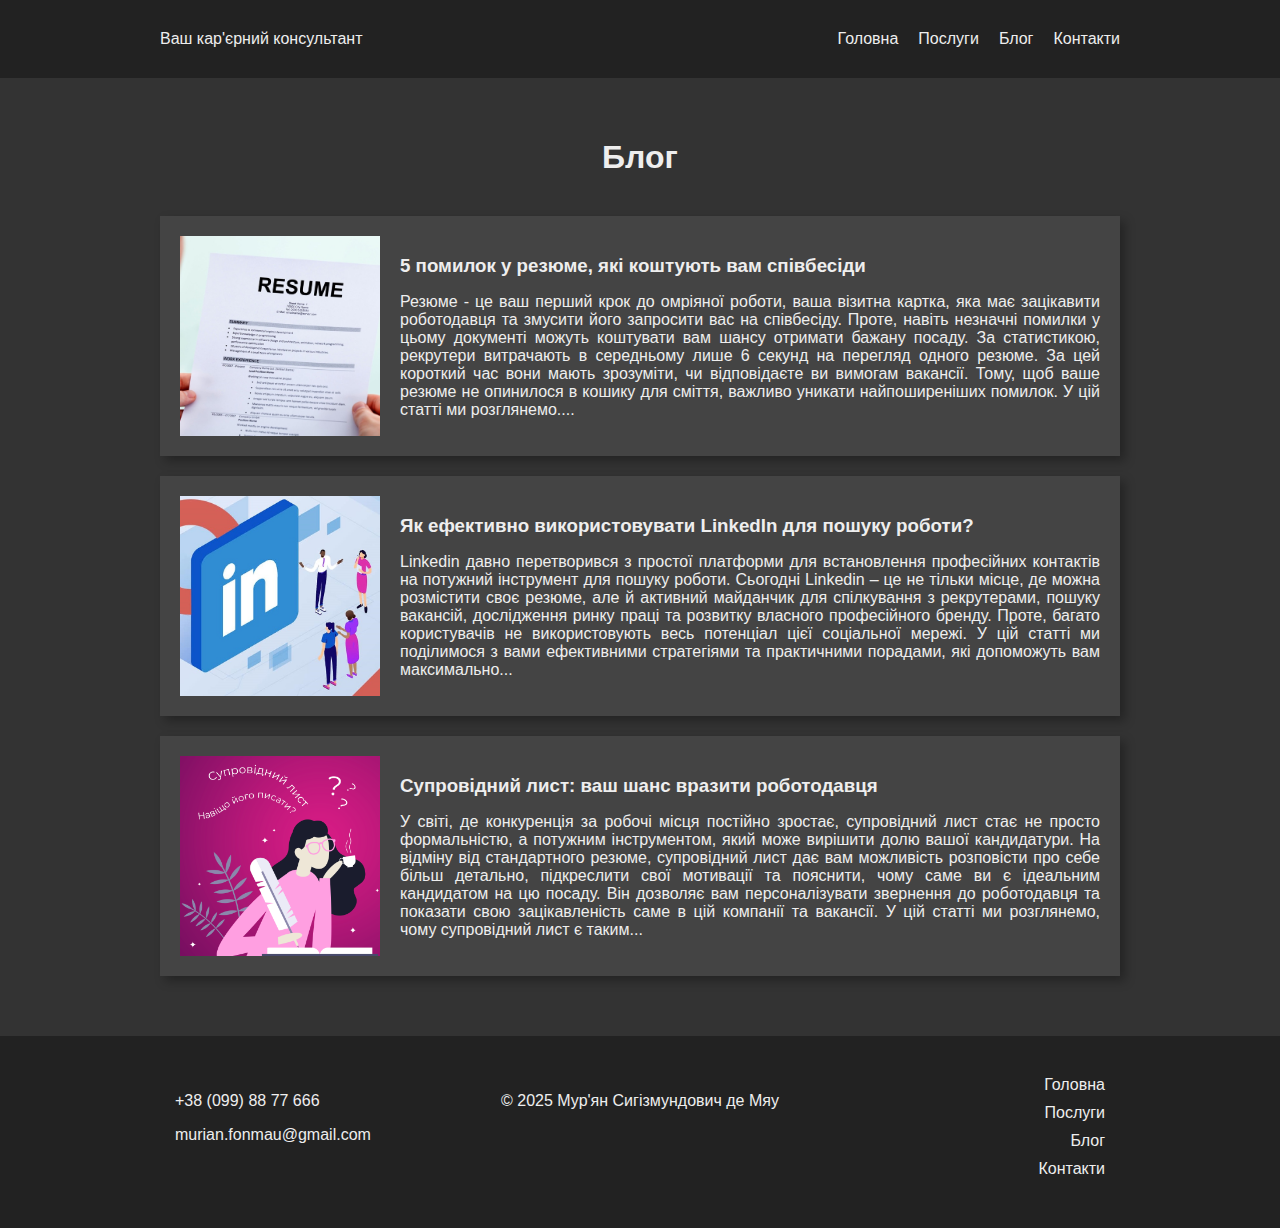
<file: static/blog.html>
<!DOCTYPE html>
<html lang="uk">
<head>
    <meta charset="UTF-8">
    <meta name="viewport" content="width=device-width, initial-scale=1.0">
    <title>Блог</title>
    <link rel="stylesheet" href="style.css">
</head>
<body>
    <header>
        <div class="container">
            <div class="header-content">
                <div class="logo">Ваш кар'єрний консультант</div>
                <nav>
                    <ul>
                        <li><a href="index.html">Головна</a></li>
                        <li><a href="services.html">Послуги</a></li>
                        <li><a href="blog.html">Блог</a></li>
                        <li><a href="contacts.html">Контакти</a></li>
                    </ul>
                </nav>
            </div>
        </div>
    </header>

    <main>
        <section class="blog-section">
            <h1>Блог</h1>

            <div class="blog-post">
                <div class="blog-post__image">
                    <img src="images/resume.jpg" alt="Резюме">
                </div>
                <div class="blog-post__info">
                    <h3 class="blog-post__title">5 помилок у резюме, які коштують вам співбесіди</h3>
                    <p class="blog-post__text">Резюме - це ваш перший крок до омріяної роботи, ваша візитна картка, яка має зацікавити роботодавця та змусити його запросити вас на співбесіду. Проте, навіть незначні помилки у цьому документі можуть коштувати вам шансу отримати бажану посаду. За статистикою, рекрутери витрачають в середньому лише 6 секунд на перегляд одного резюме. За цей короткий час вони мають зрозуміти, чи відповідаєте ви вимогам вакансії. Тому, щоб ваше резюме не опинилося в кошику для сміття, важливо уникати найпоширеніших помилок. У цій статті ми розглянемо....</p>
                </div>
            </div>

            <div class="blog-post">
                <div class="blog-post__image">
                    <img src="images/linkedin.jpg" alt="LinkedIn">
                </div>
                <div class="blog-post__info">
                    <h3 class="blog-post__title">Як ефективно використовувати LinkedIn для пошуку роботи?</h3>
                    <p class="blog-post__text">Linkedin давно перетворився з простої платформи для встановлення професійних контактів на потужний інструмент для пошуку роботи. Сьогодні Linkedin – це не тільки місце, де можна розмістити своє резюме, але й активний майданчик для спілкування з рекрутерами, пошуку вакансій, дослідження ринку праці та розвитку власного професійного бренду. Проте, багато користувачів не використовують весь потенціал цієї соціальної мережі. У цій статті ми поділимося з вами ефективними стратегіями та практичними порадами, які допоможуть вам максимально...</p>
                </div>
            </div>

            <div class="blog-post">
                <div class="blog-post__image">
                    <img src="images/1_uBl-43bQ4rNrx1Ul2KpgEg.png" alt="Супровідний лист">
                </div>
                <div class="blog-post__info">
                    <h3 class="blog-post__title">Супровідний лист: ваш шанс вразити роботодавця</h3>
                    <p class="blog-post__text">У світі, де конкуренція за робочі місця постійно зростає, супровідний лист стає не просто формальністю, а потужним інструментом, який може вирішити долю вашої кандидатури. На відміну від стандартного резюме, супровідний лист дає вам можливість розповісти про себе більш детально, підкреслити свої мотивації та пояснити, чому саме ви є ідеальним кандидатом на цю посаду. Він дозволяє вам персоналізувати звернення до роботодавця та показати свою зацікавленість саме в цій компанії та вакансії. У цій статті ми розглянемо, чому супровідний лист є таким...</p>
                </div>
            </div>
        </section>
    </main>

    <footer>
        <div class="container">
            <div class="footer-content">
                <div class="footer-column">
                    <p>+38 (099) 88 77 666</p>
                    <p>murian.fonmau@gmail.com</p>
                </div>
                <div class="footer-column copyright">
                    <p>© 2025 Мур'ян Сигізмундович де Мяу</p>
                </div>
                <div class="footer-column">
                    <nav>
                        <ul>
                            <li><a href="index.html">Головна</a></li>
                            <li><a href="services.html">Послуги</a></li>
                            <li><a href="blog.html">Блог</a></li>
                            <li><a href="contacts.html">Контакти</a></li>
                        </ul>
                    </nav>
                </div>
            </div>
        </div>
    </footer>

</body>
</html>
</file>
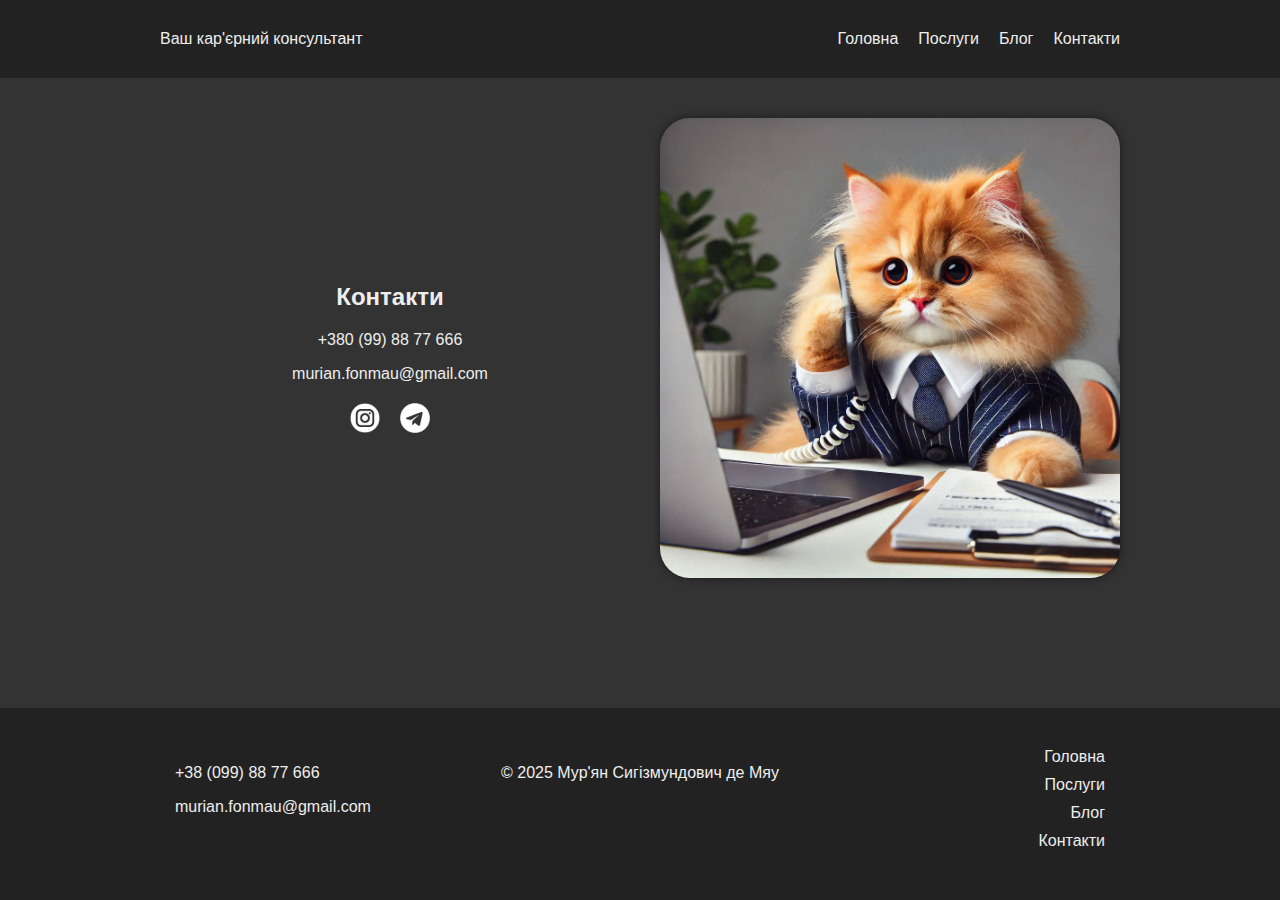
<file: static/contacts.html>
<!DOCTYPE html>
<html lang="uk">
<head>
    <meta charset="UTF-8">
    <meta name="viewport" content="width=device-width, initial-scale=1.0">
    <title>Контакти</title>
    <link rel="stylesheet" href="style.css">
</head>
<body>
    <header>
        <div class="container">
            <div class="header-content">
                <div class="logo">Ваш кар'єрний консультант</div>
                <nav>
                    <ul>
                        <li><a href="index.html">Головна</a></li>
                        <li><a href="services.html">Послуги</a></li>
                        <li><a href="blog.html">Блог</a></li>
                        <li><a href="contacts.html">Контакти</a></li>
                    </ul>
                </nav>
            </div>
        </div>
    </header>

    <main>
        <section class="contact-section">
            <div class="hero-text">
                <h2>Контакти</h2>
                <p>+380 (99) 88 77 666</p>
                <p>murian.fonmau@gmail.com</p>
                <div class="social-icons">
                    <a href="#"><img src="images/iconInstagram.png" alt="Instagram"></a> <a href="#"><img src="images/iconTelegram.png" alt="Telegram"></a>
                </div>
            </div>
            <div class="hero-image">
                <img src="images/contacts_cat.png" alt="Кіт консультант">
            </div>
        </section>
    </main>

    <footer>
        <div class="container">
            <div class="footer-content">
                <div class="footer-column">
                    <p>+38 (099) 88 77 666</p>
                    <p>murian.fonmau@gmail.com</p>
                </div>
                <div class="footer-column copyright">
                    <p>© 2025 Мур'ян Сигізмундович де Мяу</p>
                </div>
                <div class="footer-column">
                    <nav>
                        <ul>
                            <li><a href="index.html">Головна</a></li>
                            <li><a href="services.html">Послуги</a></li>
                            <li><a href="blog.html">Блог</a></li>
                            <li><a href="contacts.html">Контакти</a></li>
                        </ul>
                    </nav>
                </div>
            </div>
        </div>
    </footer>

</body>
</html>
</file>
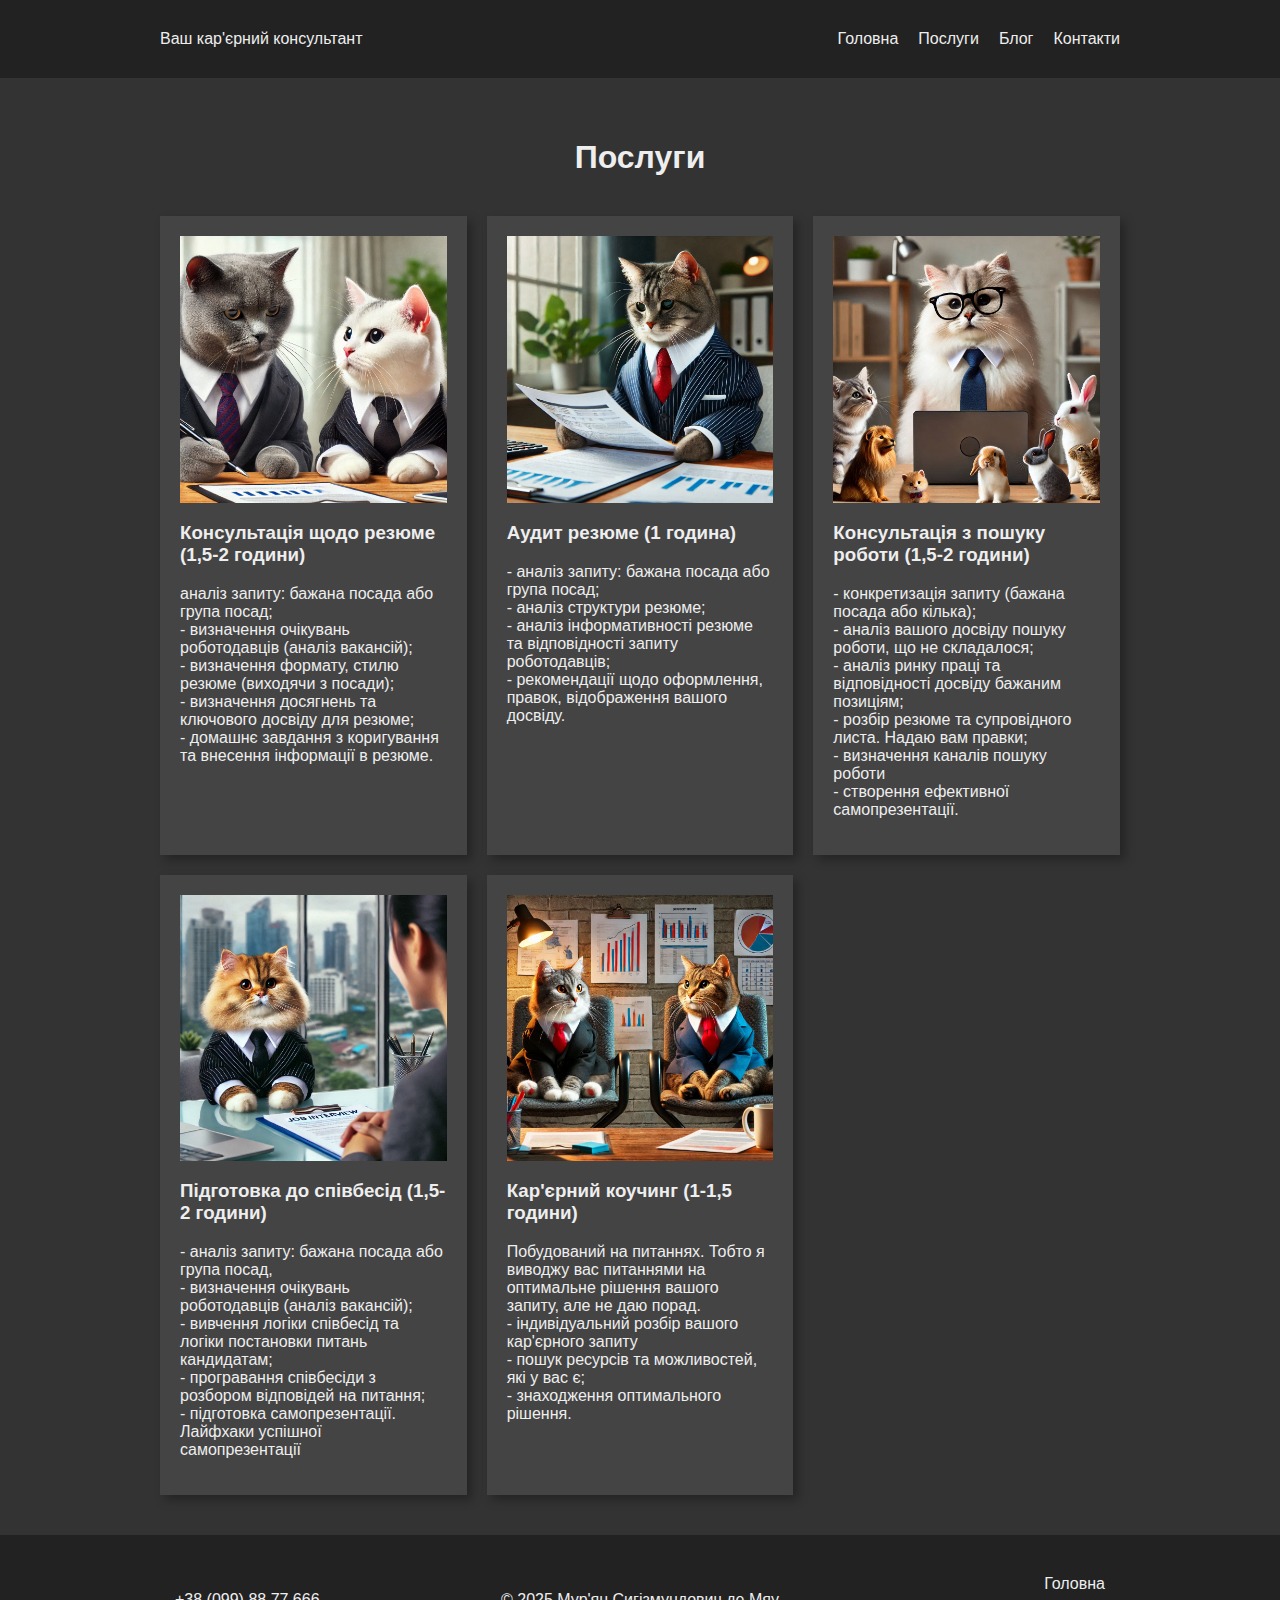
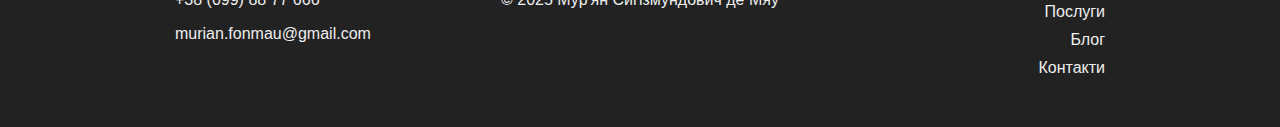
<file: static/services.html>
<!DOCTYPE html>
<html lang="uk">
<head>
    <meta charset="UTF-8">
    <meta name="viewport" content="width=device-width, initial-scale=1.0">
    <title>Послуги</title>
    <link rel="stylesheet" href="style.css">
</head>
<body>
    <header>
        <div class="container">
            <div class="header-content">
                <div class="logo">Ваш кар'єрний консультант</div>
                <nav>
                    <ul>
                        <li><a href="index.html">Головна</a></li>
                        <li><a href="services.html">Послуги</a></li>
                        <li><a href="blog.html">Блог</a></li>
                        <li><a href="contacts.html">Контакти</a></li>
                    </ul>
                </nav>
            </div>
        </div>
    </header>

    <main>
        <section class="services-section">
            <h1>Послуги</h1>

            <div class="service-grid">
                <div class="service-card">
                    <img src="images/services_cat_1.png" alt="Консультація щодо резюме">
                    <h3>Консультація щодо резюме (1,5-2 години)</h3>
                    <p>аналіз запиту: бажана посада або група посад; <br> - визначення очікувань роботодавців (аналіз вакансій); <br> - визначення формату, стилю резюме (виходячи з посади); <br> - визначення досягнень та ключового досвіду для резюме; <br> - домашнє завдання з коригування та внесення інформації в резюме.</p>
                </div>

                <div class="service-card">
                    <img src="images/services_cat_2.png" alt="Аудит резюме">
                    <h3>Аудит резюме (1 година)</h3>
                    <p>- аналіз запиту: бажана посада або група посад; <br> - аналіз структури резюме; <br> - аналіз інформативності резюме та відповідності запиту роботодавців; <br> - рекомендації щодо оформлення, правок, відображення вашого досвіду.</p>
                </div>

                <div class="service-card">
                    <img src="images/services_cat_3.png" alt="Консультація з пошуку роботи">
                    <h3>Консультація з пошуку роботи (1,5-2 години)</h3>
                    <p>- конкретизація запиту (бажана посада або кілька); <br> - аналіз вашого досвіду пошуку роботи, що не складалося; <br> - аналіз ринку праці та відповідності досвіду бажаним позиціям; <br> - розбір резюме та супровідного листа. Надаю вам правки; <br> - визначення каналів пошуку роботи <br>- створення ефективної самопрезентації.</p>
                </div>
                <div class="service-card">
                    <img src="images/services_cat_4.png" alt="Підготовка до співбесід">
                    <h3>Підготовка до співбесід (1,5-2 години)</h3>
                    <p>- аналіз запиту: бажана посада або група посад, <br>- визначення очікувань роботодавців (аналіз вакансій); <br>- вивчення логіки співбесід та логіки постановки питань кандидатам; <br>- програвання співбесіди з розбором відповідей на питання; <br>- підготовка самопрезентації. <br>Лайфхаки успішної самопрезентації</p>
                </div>
                <div class="service-card">
                    <img src="images/services_cat_5.png" alt="Кар'єрний коучинг">
                    <h3>Кар'єрний коучинг (1-1,5 години)</h3>
                    <p>Побудований на питаннях. Тобто я виводжу вас питаннями на оптимальне рішення вашого запиту, але не даю порад. <br>- індивідуальний розбір вашого кар'єрного запиту <br>- пошук ресурсів та можливостей, які у вас є; <br>- знаходження оптимального рішення.</p>
                </div>
            </div>
        </section>
    </main>

    <footer>
        <div class="container">
            <div class="footer-content">
                <div class="footer-column">
                    <p>+38 (099) 88 77 666</p>
                    <p>murian.fonmau@gmail.com</p>
                </div>
                <div class="footer-column copyright">
                    <p>© 2025 Мур'ян Сигізмундович де Мяу</p>
                </div>
                <div class="footer-column">
                    <nav>
                        <ul>
                            <li><a href="index.html">Головна</a></li>
                            <li><a href="services.html">Послуги</a></li>
                            <li><a href="blog.html">Блог</a></li>
                            <li><a href="contacts.html">Контакти</a></li>
                        </ul>
                    </nav>
                </div>
            </div>
        </div>
    </footer>

</body>
</html>
</file>
<file: static/style.css>
body {
    font-family: sans-serif;
    margin: 0;
    background-color: #333;
    color: #eee;
}

.container {
    max-width: 960px;
    margin: 0 auto;
    padding: 20px;
}

header {
    background-color: #222;
    padding: 10px 0;
}

.header-content {
    display: flex;
    justify-content: space-between;
    align-items: center;
}

nav ul {
    list-style: none;
    margin: 0;
    padding: 0;
    display: flex;
}

nav li {
    margin-left: 20px;
}

nav a {
    color: #eee;
    text-decoration: none;
}


.hero {
    padding: 30px 0;
}

.hero-content {
    display: flex;
    align-items: center;
}

.hero-text {
    flex: 1;
    text-align: center;
}

.hero-text h1 {
    font-size: 2em;
    margin-bottom: 10px;
}

.hero-image {
    flex: 1;
    text-align: center;
}

.hero-image img {
    max-width: 100%;
    height: auto;
    border-radius: 30px;
    box-shadow: 0 0 10px rgba(0, 0, 0, 0.5);
}

.button {
    display: inline-block;
    padding: 10px 20px;
    background-color: #DA6363;
    color: white;
    text-decoration: none;
    border-radius: 5px;
    margin-top: 20px;
    transition: background-color 0.3s ease;
}

.button:hover {
    background-color: #E68A8A;
    cursor: pointer;
}

.about {
    padding: 40px 0;
}

.about h2 {
    text-align: center;
    margin-bottom: 40px;
    /*font-size: 2em;*/
}

.about-cards {
    display: flex; 
    flex-wrap: wrap; 
    justify-content: center;
    gap: 20px; 
}

.about-card {
    background-color: #444;
    padding: 20px;
    box-shadow: 5px 5px 10px rgba(0, 0, 0, 0.3);
    text-align: center;
    height: 200px;
    width: 200px;
    display: flex;
    align-items: center;
    justify-content: center;
    box-sizing: border-box;
}

.about-card p {
    margin: 0;
}

.benefits {
    padding: 40px 0;
    background-color: #333;
    color: #eee;
}

.benefits-container {
    max-width: 1000px;
    margin: 0 auto;
    padding: 0 20px;
    box-sizing: border-box;
}

.benefits h2 {
    text-align: center;
    margin-bottom: 40px;
}

.benefits-cards {
    display: flex;
    flex-wrap: wrap;
    justify-content: center;
    gap: 20px;
}

.benefits-card {
    display: flex; 
    align-items: center;
    width: calc(50% - 20px); 
    min-width: 300px; 
    box-sizing: border-box;
    text-align: left; 
}

.benefits-card img {
    width: 50px;
    height: 50px;
    margin-right: 10px; 
}

.benefits-card p {
    margin: 0;
}


.help-section {
    margin-top: 50px; 
    padding: 20px; 
    color: #eee;
}

.help-section h2 {
    text-align: center;
    margin-bottom: 20px;
}

.help-list {
    list-style-type: disc; 
    padding-left: 20px; 
    line-height: 1.6;
    max-width: 800px; 
    margin: 0 auto; 
}

.help-list li {
    margin-bottom: 10px; 
}

html, body {
    height: 100%; 
    margin: 0;
    display: flex; 
    flex-direction: column; 
}

main {
    flex: 1 0 auto; 
    padding: 20px; 
}

footer {
    background-color: #222;
    color: #eee;
    padding: 20px 0;
}

.footer-content {
    display: flex;
    justify-content: space-between; 
    flex-wrap: wrap; 
}

.footer-column {
    flex: 1; 
    padding: 0 15px; 
    box-sizing: border-box; 
    text-align: center; 
}

.footer-column:first-child {
    text-align: left; 
}

.footer-column:last-child {
    text-align: right; 
}

.footer-column nav ul {
    list-style: none;
    margin: 0;
    padding: 0;
    display: flex;
    flex-direction: column; 
    align-items: flex-end; 
}

.footer-column nav li {
    margin-bottom: 10px;
}

.footer-column nav a {
    color: #eee;
    text-decoration: none;
}

/*Для сторінки "Послуги"*/
main {
    padding: 40px;
    max-width: 960px;
    margin: 0 auto;
}

.services-section h1 {
    text-align: center;
    margin-bottom: 40px;
}

.service-grid {
    display: grid;
    grid-template-columns: repeat(auto-fit, minmax(300px, 1fr)); 
    grid-gap: 20px;
}

.service-card {
    background-color: #444;
    padding: 20px;
    box-shadow: 5px 5px 10px rgba(0, 0, 0, 0.3);
    text-align: left; 
}

.service-card img {
    max-width: 100%;
    height: auto;
    display: block;
    margin-bottom: 10px;
}

.service-card h2 {
    margin-bottom: 10px;
}

/*Для сторінки "Блог"*/
body {
    font-family: sans-serif;
    background-color: #333; 
    color: #eee;
}

.blog-section h1 {
    text-align: center;
    margin-bottom: 40px;
}

.blog-post {
    background-color: #444;
    padding: 20px;
    margin-bottom: 20px;
    box-shadow: 5px 5px 10px rgba(0, 0, 0, 0.3);
    display: flex; 
    gap: 20px; 
    align-items: flex-start; 
}

.blog-post__image { 
    width: 200px; 
    flex-shrink: 0; 
}

.blog-post__image img {
    max-width: 100%;
    height: auto;
    display: block; 
}

.blog-post__info { 
    flex-grow: 1; 
}

.blog-post__title { 
    margin-bottom: 10px;
}

.blog-post__text { 
    text-align: justify; 
}

/*Для сторінки "Контакти"*/
.contact-section {
    display: flex;
    align-items: center; 
    gap: 40px;
}

.contact-info {
    flex: 1; 
}

.social-icons {
    display: flex;
    justify-content: center;
    gap: 20px;
    margin-top: 20px;
}
.social-icons img {
    width: 30px;
    height: 30px;

}

.js-container {
    display: flex;
    flex-direction: column; /* Вертикальне розташування елементів */
    align-items: center; /* Центрування по горизонталі */
    width: 100%; /* Контейнер займає всю ширину батьківського елемента (body) */
    padding: 40px 0; /* Верхній та нижній відступи */
    box-sizing: border-box; /* Враховувати padding та border в ширині */
}

#vacancies-container {
    width: 80%;
    max-width: 800px;
    margin-top: 20px;
    padding: 20px;
    box-sizing: border-box;
}

.vacancy {
    padding: 10px;
    margin-bottom: 10px;
    border-radius: 5px;
    box-shadow: 2px 2px 5px rgba(0, 0, 0, 0.5);
}

    .vacancy h3 {
        margin-top: 0;
    }

#resume-form {
    width: 80%;
    max-width: 500px;
    margin-top: 20px;
    padding: 20px;
    box-sizing: border-box;
    display: flex;
    flex-direction: column;
}

    #resume-form input,
    #resume-form textarea {
        margin-bottom: 10px;
        padding: 8px;
        box-sizing: border-box;
    }

@media (max-width: 768px) {
    .blog-post {
        flex-direction: column; 
        align-items: center; 
        text-align: center;
    }
    .blog-post__image {
        width: 100%;
        margin-bottom: 20px;
    }
    .footer-content {
        flex-direction: column; 
        text-align: center;
    }

    .footer-column {
        text-align: center;
        padding: 10px;
        margin-bottom: 10px;
    }

    .footer-column:last-child nav ul {
        align-items: center; 
    }
    .hero-content {
        flex-direction: column;
        text-align: center;
    }

    .hero-text {
        text-align: center;
        margin-bottom: 20px;
    }
    .benefits-card {
        width: 100%; 
        flex-direction: column; 
        align-items: center;
        text-align: center;
        margin-bottom: 20px;
    }
    .benefits-card img {
        margin: 0 0 10px 0; 
    }
}
</file>
